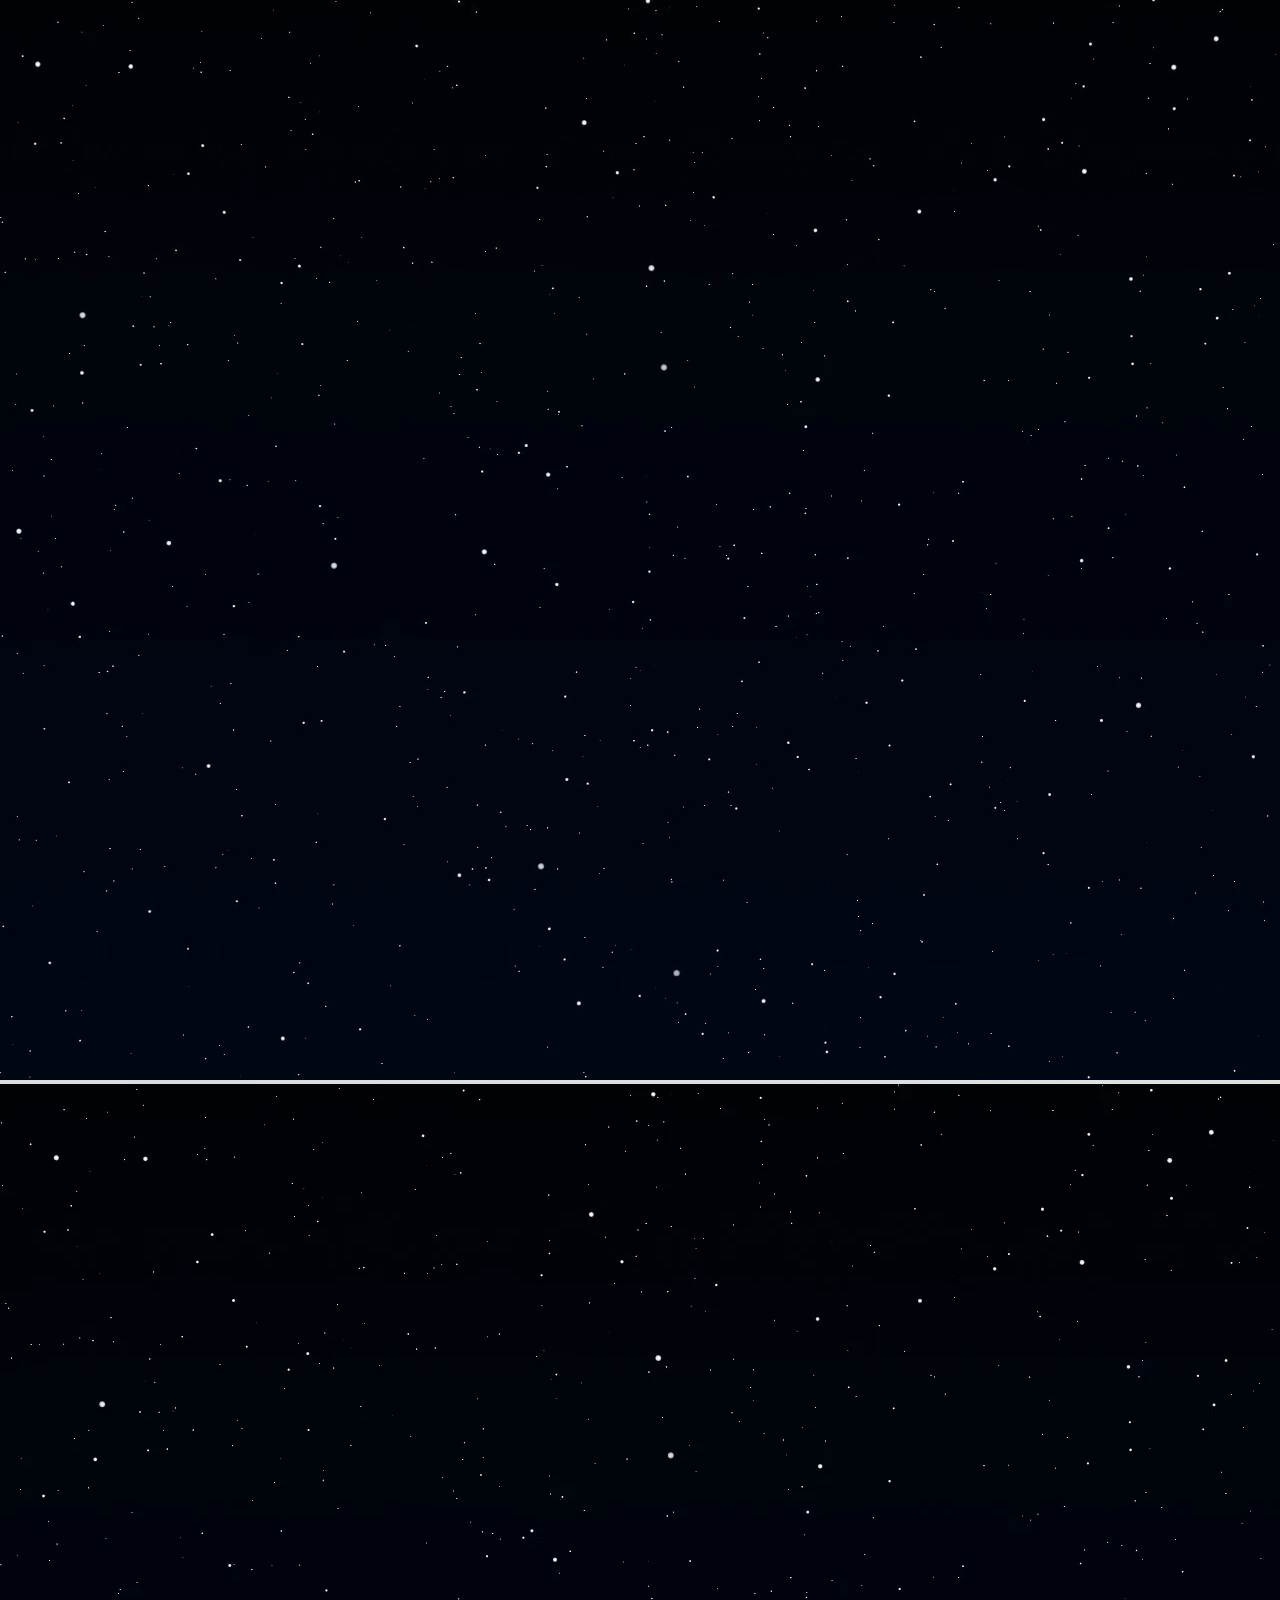
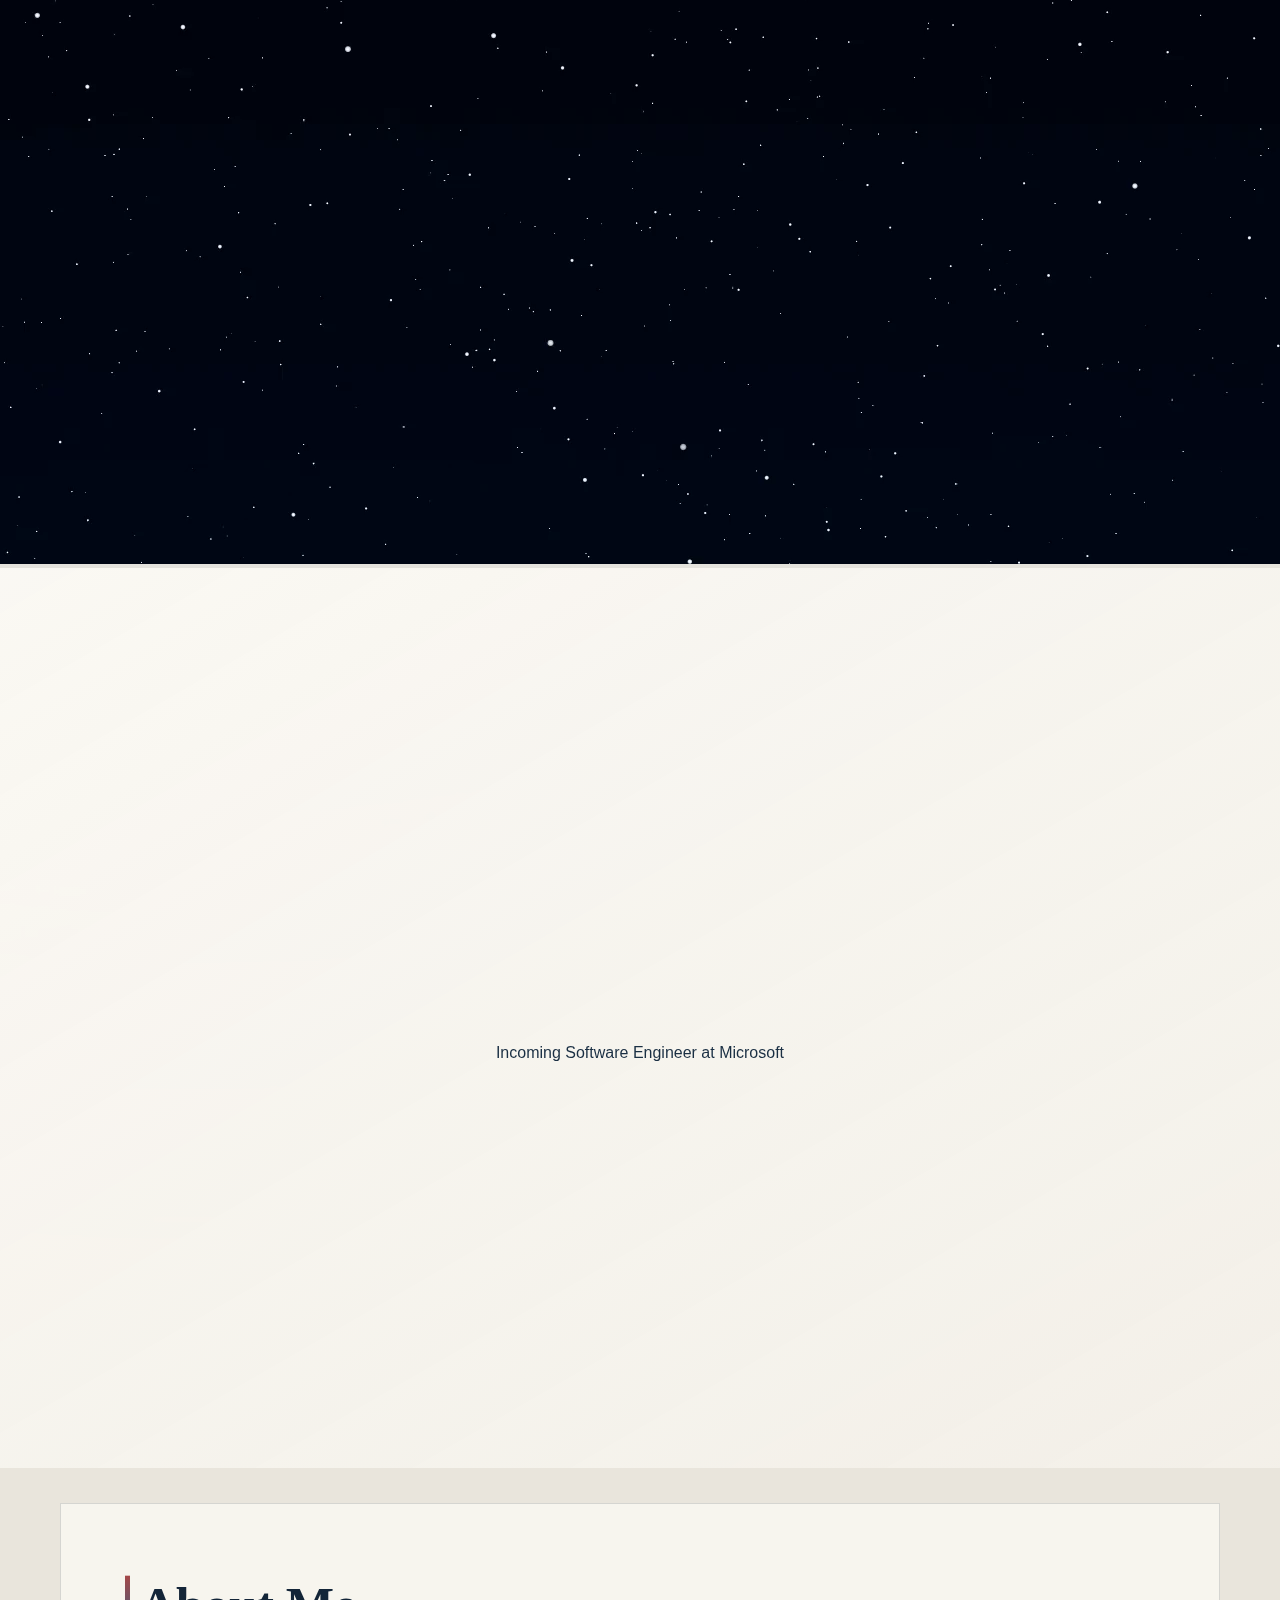
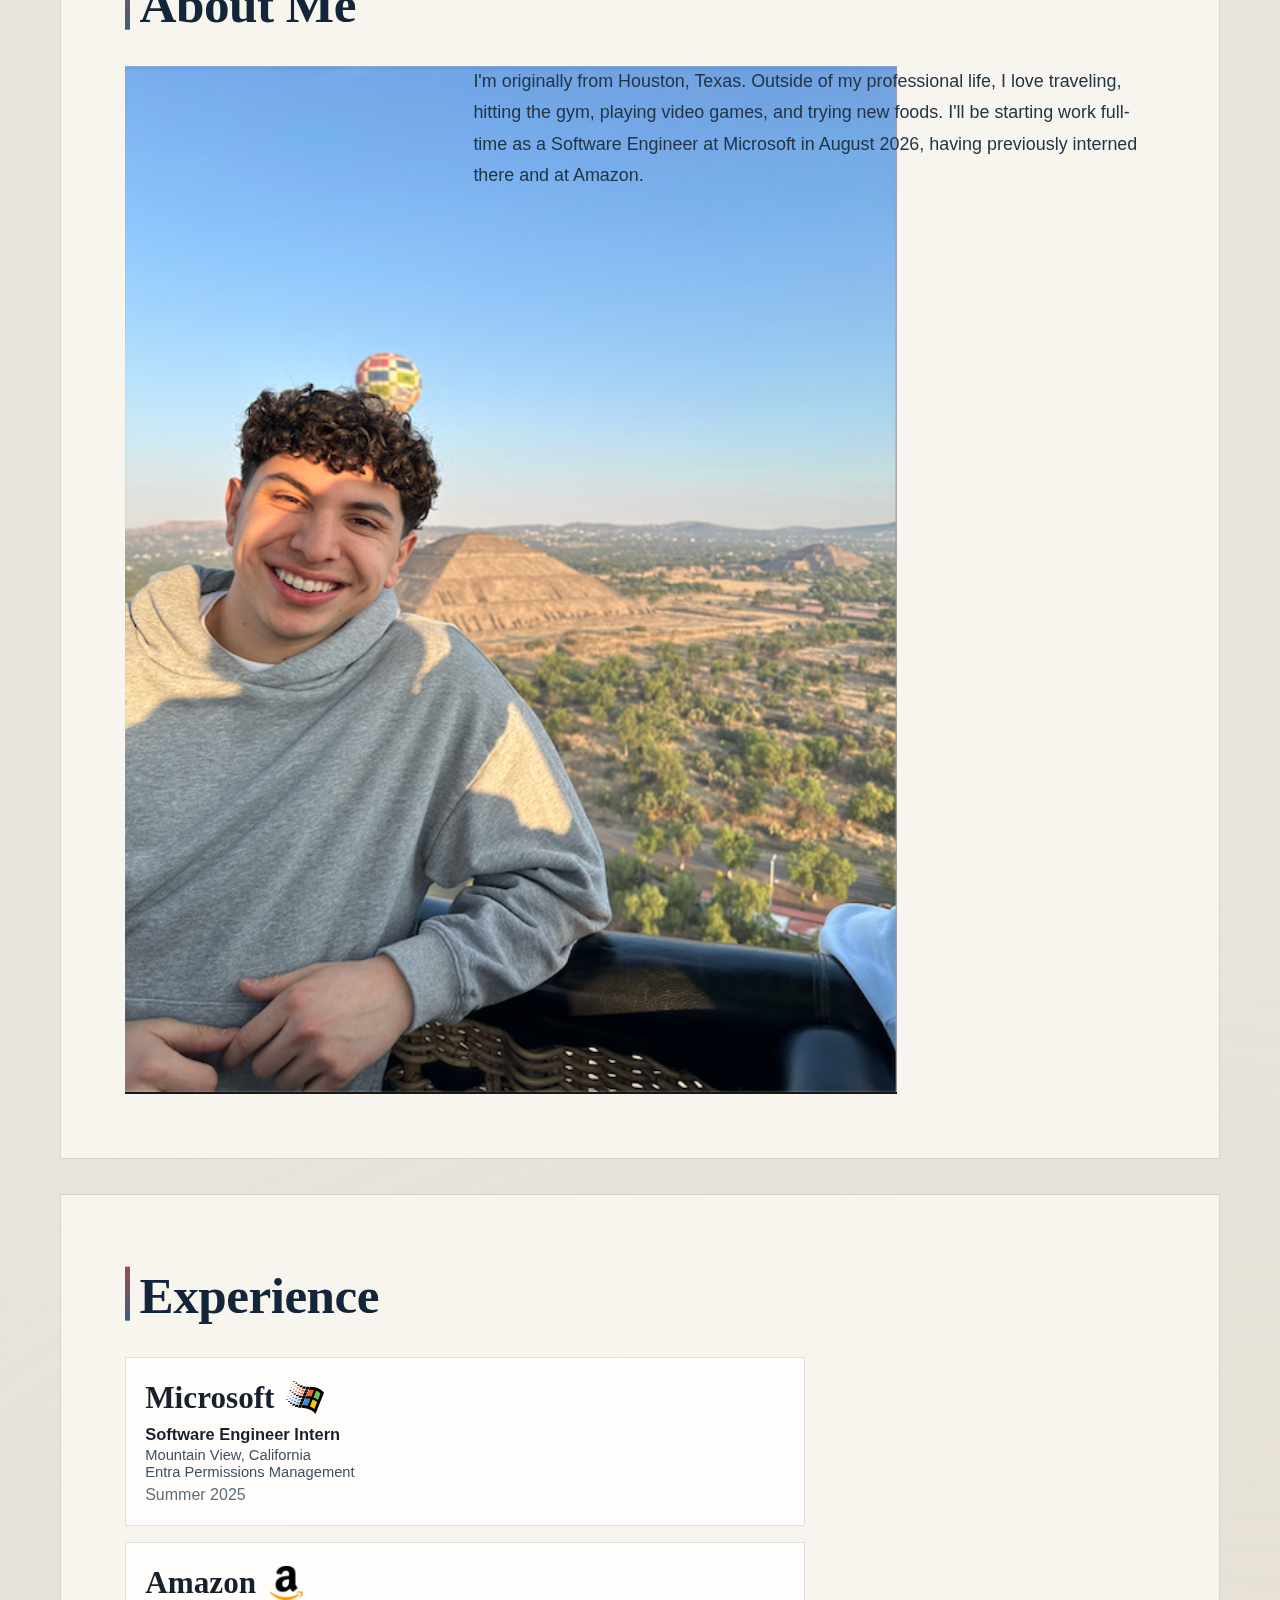
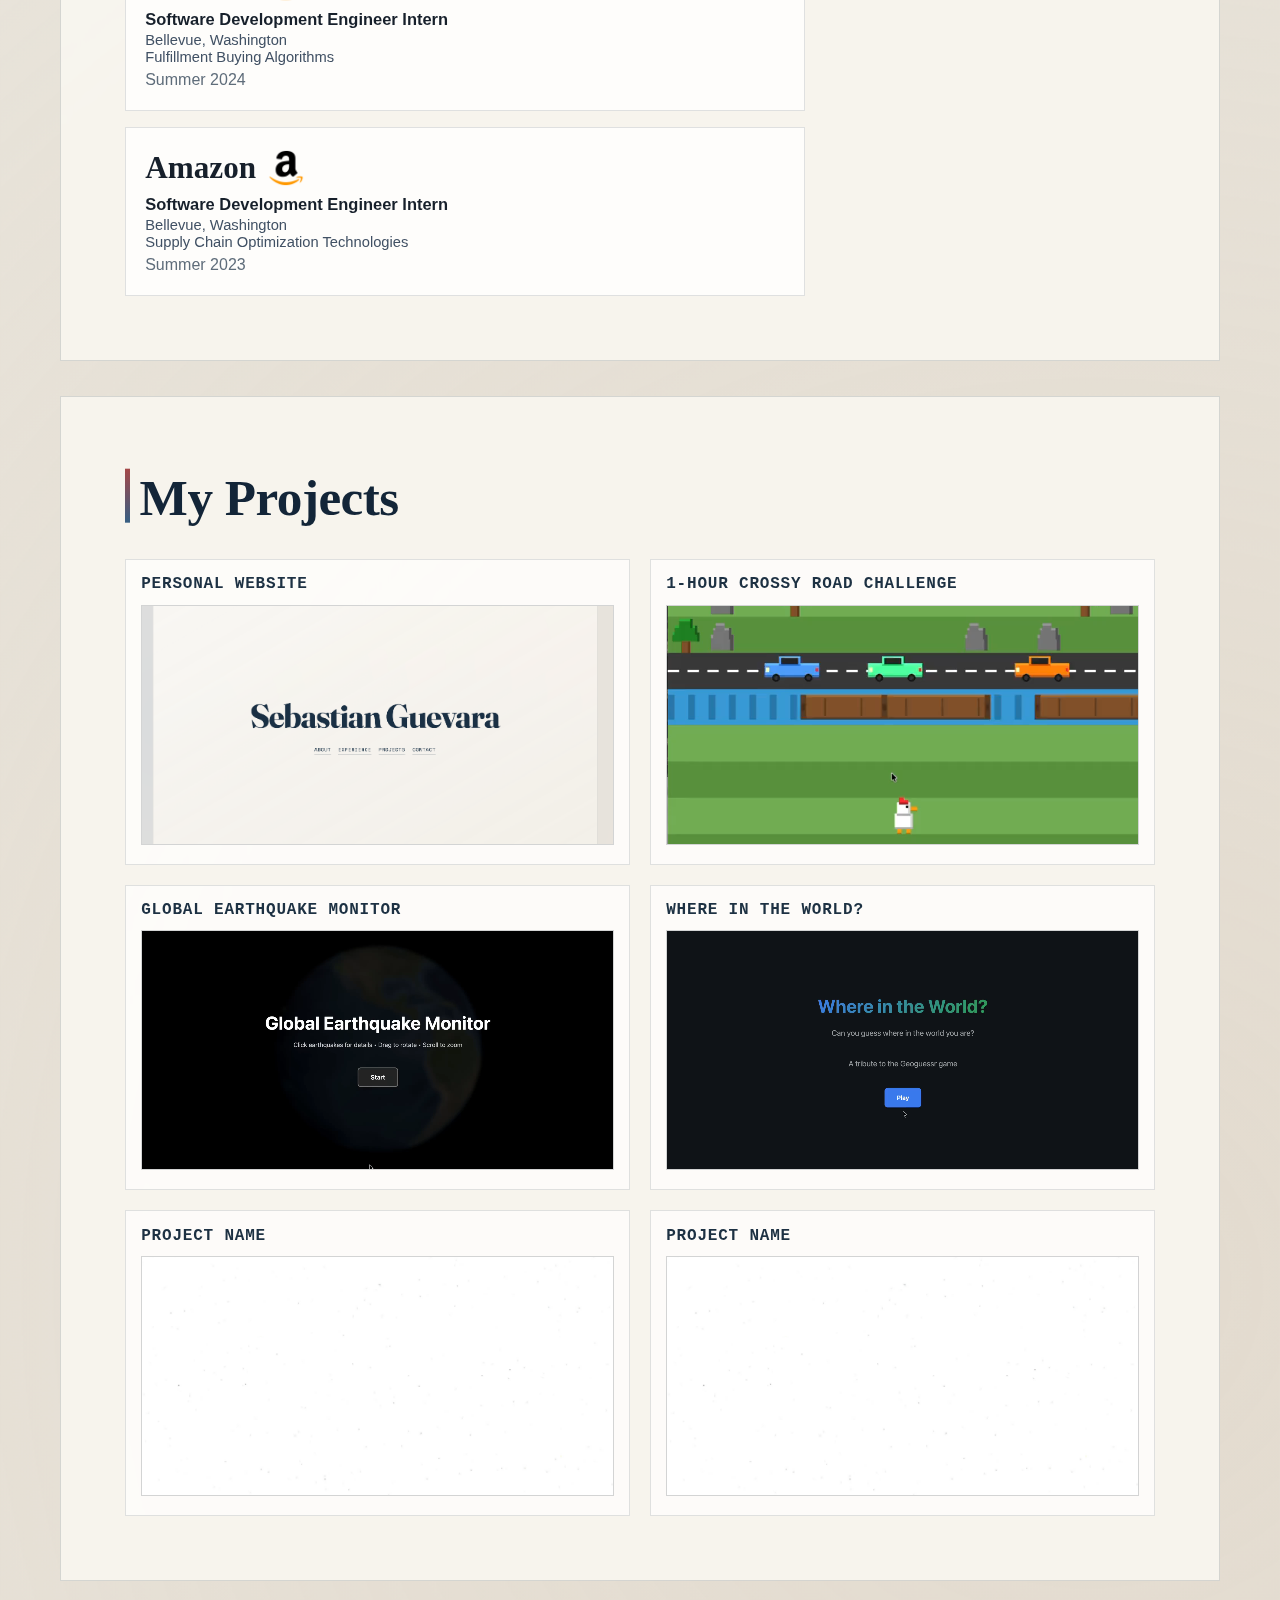
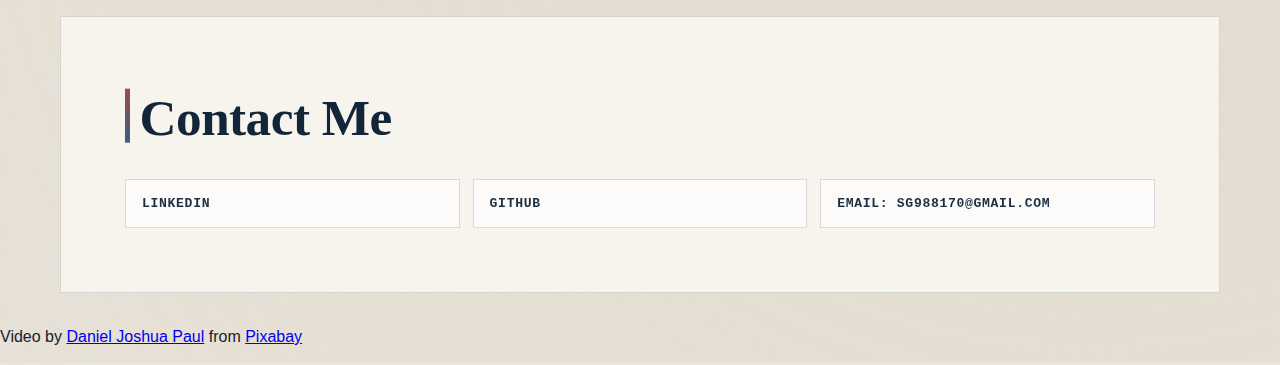
<file: index.html>
<!DOCTYPE html>
<html lang="en">
<head>
    <meta charset="UTF-8">
    <meta name="viewport" content="width=device-width, initial-scale=1.0">
    <title>Sebastian Guevara</title>
    <link rel="stylesheet" href="css/styles.css">
    <link rel="preconnect" href="https://fonts.googleapis.com">
    <link rel="preconnect" href="https://fonts.gstatic.com" crossorigin>
    <link href="https://fonts.googleapis.com/css2?family=Space+Grotesk:wght@400;700&display=swap" rel="stylesheet">
    <link href="https://fonts.googleapis.com/css2?family=Poppins:ital,wght@0,100;0,200;0,300;0,400;0,500;0,600;0,700;0,800;0,900;1,100;1,200;1,300;1,400;1,500;1,600;1,700;1,800;1,900&display=swap" rel="stylesheet">

    <link rel="icon" href="/favicon.ico" sizes="any">
    <link rel="icon" href="/favicon.svg" type="image/svg+xml">
    <link rel="apple-touch-icon" href="/apple-touch-icon.png">
</head>

<body>

    <!-- used copilot to figure out how to intergrate this video
     i learned that if i don't specify type the browser will load slower.
     i also learned that if i didn't add the muted attribute then some browser could block my video from playing -->
    <video id = "start-vid" autoplay loop muted>
        <source src="assets/videos/starsmoving.mp4" type="video/mp4">
    </video>

    <video id = "loop-vid" loop muted>
        <source src="assets/videos/starsmoving.mp4" type="video/mp4">
    </video>

    <main>
        <section class="front-page">
            <h1>Sebastian Guevara</h1>
            <p>Incoming Software Engineer at Microsoft</p>

            <!-- Here I learned that you should use class so you can reuse the css style. 
            Since i'm making a pill button it's better to use it over i'd because I want all my pill boxes to looks the same.-->
            <div class = "pill-buttons">
                <a href="#about">About</a>
                <a href="#experience">Experience</a>
                <a href="#projects">Projects</a>
                <a href="#contact">Contact</a>
            </div>

        </section>

        <section id="about">
            <h2>About Me</h2>
            <div id="about-content">
                <img src="assets/images/headshotWebsite.png">
                <p>I'm originally from Houston, Texas. Outside of my professional life, I love traveling, hitting the gym, playing video games, and trying new foods. 
                    I'll be starting work full-time as a Software Engineer at Microsoft in August 2026, having previously interned there and at Amazon.</p>
            </div>
        </section>

        <section id="experience">
            <h2>Experience</h2>
            <div class="timeline">
                <div class="timeline-item">
                    <div class="company-header">
                        <h3>Microsoft</h3>
                        <img id = "msft" src = "assets/images/old_windows_logo.svg">
                    </div>
                    <h4>Software Engineer Intern</h4>
                    <h5>Mountain View, California</h5>
                    <h5>Entra Permissions Management</h5>
                    <p>Summer 2025</p>
                </div>

                <div class="timeline-item">
                    <div class="company-header">
                        <h3>Amazon</h3>
                        <img class = "amazon" src = "assets/images/amazon_logo.png">
                    </div>
                    <h4>Software Development Engineer Intern</h4>
                    <h5>Bellevue, Washington</h5>
                    <h5>Fulfillment Buying Algorithms</h5>
                    <p>Summer 2024</p>
                </div>

                <div class="timeline-item">
                    <div class="company-header">
                        <h3>Amazon</h3>
                        <img class = "amazon" src = "assets/images/amazon_logo.png">
                    </div>
                    <h4>Software Development Engineer Intern</h4>
                    <h5>Bellevue, Washington</h5>
                    <h5>Supply Chain Optimization Technologies</h5>
                    <p>Summer 2023</p>
                </div>
                
            </div>
        </section>

        <section id="projects">
            <h2>My Projects</h2>
            <div id="project-content">
                <a href="https://github.com/bocanadas/bocanadas.github.io.git" class="project-box">
                    <h3>Personal Website</h3>
                    <img src = "assets/images/projectSiteThumbnail.png">
                </a>

                <a href="https://github.com/bocanadas/crossy_roads_one_hour_challenge" class="project-box">
                    <h3>1-Hour Crossy Road Challenge</h3>
                    <video autoplay loop muted playsinline>
                        <source src="assets/videos/crossyroadgame.mp4" type="video/mp4">
                    </video>
                </a>

                <a href="https://earthquake-globe-3d.vercel.app" class="project-box">
                    <h3>Global Earthquake Monitor</h3>
                    <video autoplay loop muted playsinline 
                    src="assets/videos/hw3-15113-portfolio.mp4" type="video/mp4">
                </a>

                <!-- remember to add href="none" back in to make the link clickable -->
                <a href="https://bocanadas.github.io/geoguessr-frontend/" class="project-box">
                    <h3>Where in the World?</h3>
                    <video autoplay loop muted playsinline 
                    src="assets/videos/geoguessr.mp4" type="video/mp4">
                </a>

                <a class="project-box">
                    <h3>Project Name</h3>
                    <img src="assets/images/blank.jpg">
                </a>

                <a class="project-box">
                    <h3>Project Name</h3>
                    <img src="assets/images/blank.jpg">
                </a>
            </div>
        </section>

        <section id="contact">
            <h2>Contact Me</h2>
            <div id="contact-links">
                <a href="https://www.linkedin.com/in/sebastian-guevaraa/"> 
                    <h3>LinkedIn</h3>
                </a>
                <a href="https://github.com/bocanadas"> 
                    <h3>Github</h3>
                </a>
                <a href="mailto:sg988170@gmail.com">
                    <h3>Email: sg988170@gmail.com</h3>
                </a>
            </div>
        </section>
    </main>

    <footer>
        <p>Video by <a href="https://pixabay.com/users/paasadani-7541814/?utm_source=link-attribution&utm_medium=referral&utm_campaign=video&utm_content=24065">Daniel Joshua Paul</a> from <a href="https://pixabay.com//?utm_source=link-attribution&utm_medium=referral&utm_campaign=video&utm_content=24065">Pixabay</a></p>
    </footer>
    
    <script src="js/script.js"></script>
</body>
</html>
</file>
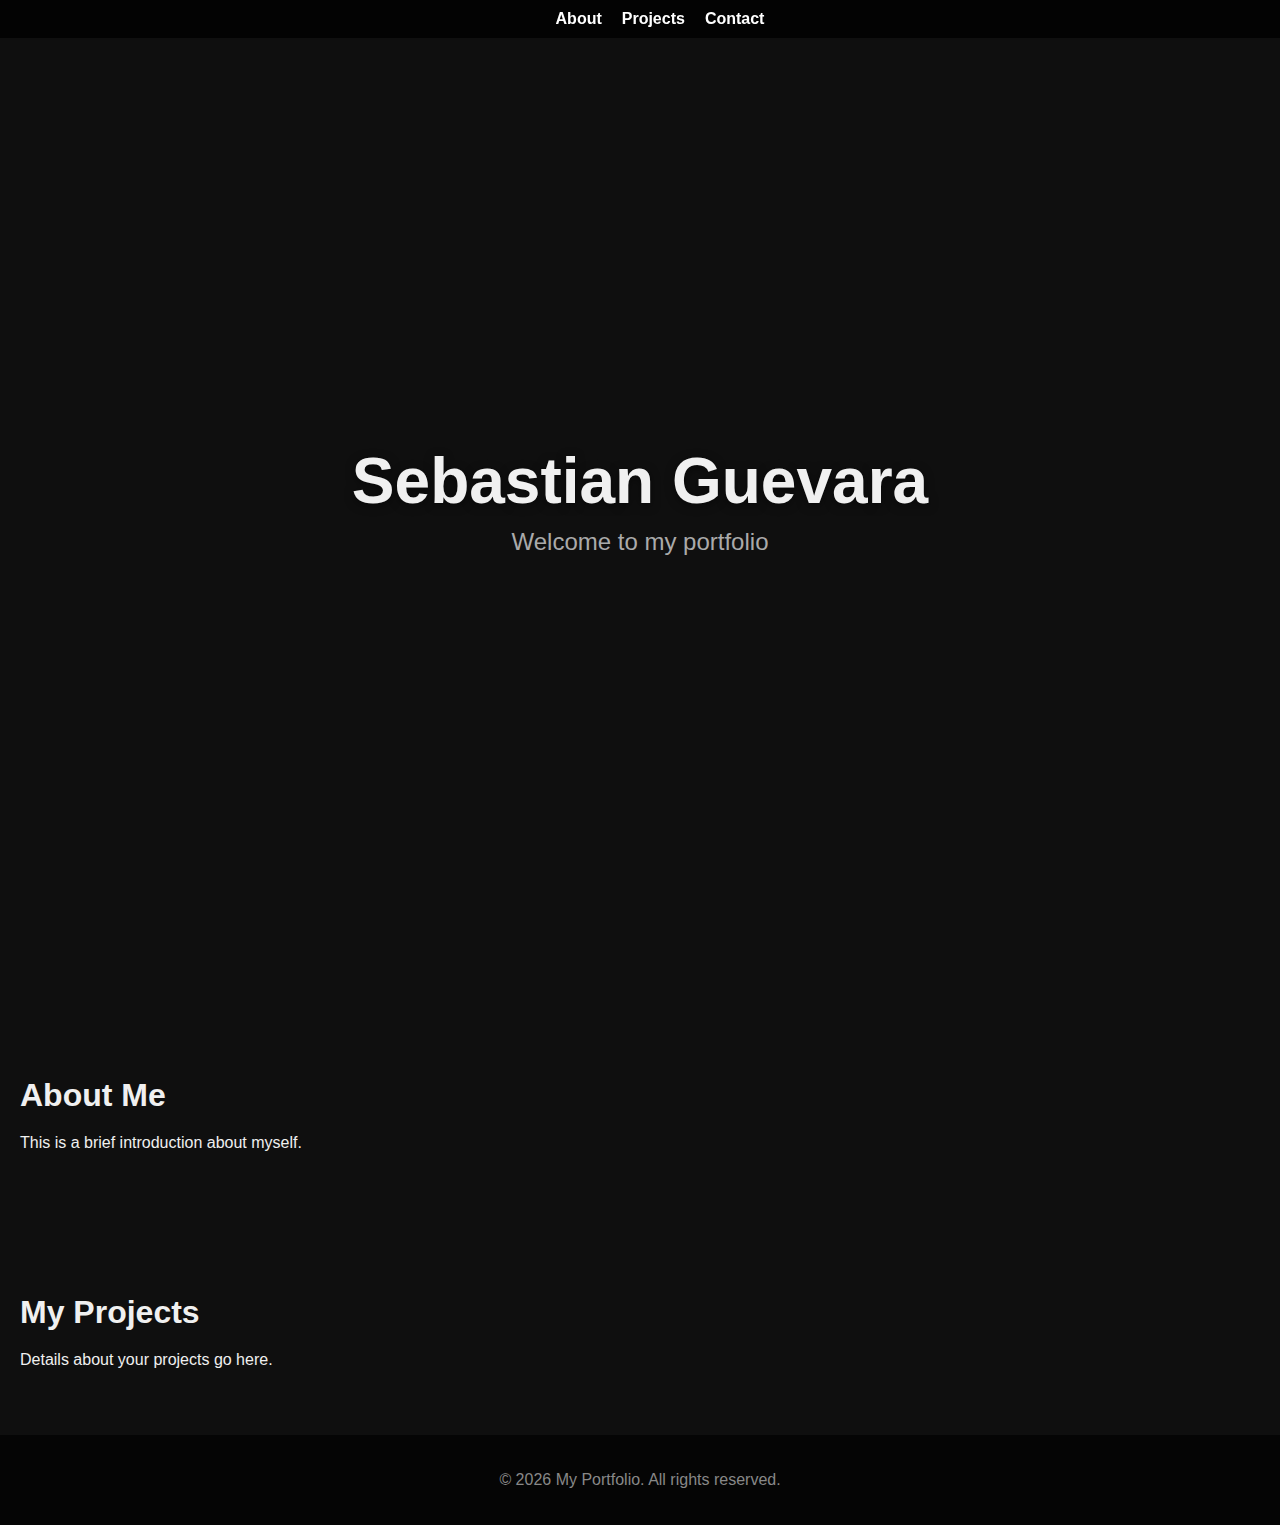
<file: portfolio-website/src/index.html>
<!DOCTYPE html>
<html lang="en">
<head>
    <meta charset="UTF-8">
    <meta name="viewport" content="width=device-width, initial-scale=1.0">
    <title>My Portfolio</title>
    <link rel="stylesheet" href="css/styles.css">
</head>
<body>
    <header>
        <nav>
            <ul>
                <li><a href="#about">About</a></li>
                <li><a href="#projects">Projects</a></li>
                <li><a href="#contact">Contact</a></li>
            </ul>
        </nav>
    </header>

    <main>
        <section class="front-page">
            <h1>Sebastian Guevara</h1>
            <p>Welcome to my portfolio</p>
        </section>

        <section id="about">
            <h2>About Me</h2>
            <p>This is a brief introduction about myself.</p>
        </section>

        <section id="projects">
            <h2>My Projects</h2>
            <p>Details about your projects go here.</p>
        </section>
    </main>

    <footer>
        <p>&copy; 2026 My Portfolio. All rights reserved.</p>
    </footer>
</body>
</html>
</file>
<file: css/styles.css>
:root {
    --ink: #17202b;
    --ink-soft: #415164;
    --paper: rgba(248, 246, 240, 0.9);
    --paper-strong: rgba(252, 250, 245, 0.95);
    --line: rgba(34, 48, 63, 0.16);
    --max: 1160px;
}

* {
    box-sizing: border-box;
}

html,
body {
    margin: 0;
    padding: 0;
    scroll-behavior: smooth;
}

body {
    font-family: 'Manrope', sans-serif;
    color: var(--ink);
    background:
        radial-gradient(circle at 15% 10%, rgba(186, 203, 224, 0.35), transparent 36%),
        radial-gradient(circle at 85% 90%, rgba(209, 189, 168, 0.26), transparent 34%),
        #e9e5dc;
    overflow-x: hidden;
}

main {
    position: relative;
    z-index: 1;
}

section {
    width: min(var(--max), calc(100% - 4rem));
    margin: 0 auto 2.2rem auto;
    border: 1px solid var(--line);
    background: var(--paper);
    backdrop-filter: blur(8px);
    -webkit-backdrop-filter: blur(8px);
    padding: clamp(2rem, 5vw, 4.2rem);
    scroll-margin-top: 86px;
}

section h2 {
    margin: 0 0 2rem 0;
    font-family: 'Fraunces', serif;
    font-size: clamp(2rem, 4vw, 3.2rem);
    font-weight: 600;
    letter-spacing: -0.01em;
    color: #132538;
}

section h2::before {
    content: '';
    display: inline-block;
    width: 5px;
    height: 1.05em;
    margin-right: 0.6rem;
    transform: translateY(0.15em);
    background: linear-gradient(180deg, #a54848, #365f83);
}

.top-nav {
    position: fixed;
    top: 18px;
    left: 50%;
    transform: translateX(-50%) translateY(-10px);
    z-index: 20;
    opacity: 0;
    pointer-events: none;
    transition: opacity 0.3s ease, transform 0.3s ease;
}

.top-nav.visible {
    opacity: 1;
    pointer-events: auto;
    transform: translateX(-50%) translateY(0);
}

.top-nav nav {
    display: flex;
    gap: 1.1rem;
    border: 1px solid rgba(24, 39, 54, 0.2);
    background: rgba(250, 248, 243, 0.86);
    padding: 0.7rem 1rem;
    backdrop-filter: blur(8px);
    -webkit-backdrop-filter: blur(8px);
}

.top-nav a {
    color: rgba(22, 36, 51, 0.95);
    text-decoration: none;
    text-transform: uppercase;
    font-family: 'Space Mono', monospace;
    letter-spacing: 0.07em;
    font-size: 0.75rem;
    border-bottom: 1px solid transparent;
    transition: border-color 0.2s ease, opacity 0.2s ease;
}

.top-nav a::before {
    content: '/';
    margin-right: 0.35rem;
    color: rgba(22, 36, 51, 0.48);
}

.top-nav a:hover,
.top-nav a.active {
    border-color: rgba(22, 36, 51, 0.68);
}

.front-page {
    width: 100%;
    margin: 0 0 2.2rem 0;
    border: none;
    min-height: 100vh;
    border-radius: 0;
    background: linear-gradient(150deg, rgba(251, 249, 244, 0.95), rgba(244, 241, 234, 0.88));
    border-color: rgba(32, 47, 62, 0.14);
    color: #1a2f43;
    display: grid;
    place-content: center;
    text-align: center;
    gap: 0.9rem;
    transition: width 1000ms ease, margin 1000ms ease, border-radius 1000ms ease, min-height 1000ms ease, border 1000ms ease;
}

body.hero-condensed .front-page {
    width: min(var(--max), calc(100% - 4rem));
    margin: 1.4rem auto 2.2rem auto;
    border: 1px solid var(--line);
    min-height: calc(100vh - 2.2rem);
}

.front-page h1 {
    margin: 0;
    font-family: 'Fraunces', serif;
    font-size: clamp(2.4rem, 8vw, 5.4rem);
    letter-spacing: -0.02em;
    opacity: 0;
    transform: translateY(8px);
    animation: heroFadeIn 700ms ease-out forwards;
}

.pill-buttons {
    margin-top: 0.7rem;
    display: flex;
    flex-wrap: wrap;
    justify-content: center;
    gap: 1.2rem;
    opacity: 0;
    transform: translateY(8px);
    animation: heroFadeIn 700ms ease-out 140ms forwards;
}

.pill-buttons a {
    color: #1c3348;
    text-decoration: none;
    font-family: 'Space Mono', monospace;
    text-transform: uppercase;
    letter-spacing: 0.08em;
    font-size: 0.78rem;
    border-bottom: 1px solid rgba(28, 51, 72, 0.24);
    padding-bottom: 0.2rem;
    transition: border-color 0.2s ease, color 0.2s ease;
}

.pill-buttons a:hover {
    color: #0f2335;
    border-bottom-color: #0f2335;
}

@keyframes heroFadeIn {
    from {
        opacity: 0;
        transform: translateY(8px);
    }
    to {
        opacity: 1;
        transform: translateY(0);
    }
}

#about-content {
    display: grid;
    grid-template-columns: minmax(220px, 310px) 1fr;
    gap: clamp(1.4rem, 3vw, 2.5rem);
    align-items: start;
}

.about-image-shell {
    border: 1px solid rgba(19, 37, 56, 0.2);
    padding: 0.7rem;
    background: var(--paper-strong);
    transform: rotate(-1.4deg);
}

.about-image-shell img {
    display: block;
    width: 100%;
    border-radius: 2px;
}

.about-panel {
    border-left: 2px solid rgba(54, 95, 131, 0.45);
    padding-left: clamp(0.55rem, 1.8vw, 1rem);
}

#about-content p {
    margin: 0;
    font-size: clamp(1.02rem, 1.4vw, 1.2rem);
    line-height: 1.75;
    color: #223446;
}

.about-intro {
    font-size: clamp(1.15rem, 1.9vw, 1.42rem) !important;
    color: #172f45 !important;
    margin-bottom: 0.9rem !important;
}

.about-signature {
    margin-top: 1rem !important;
    font-family: 'Fraunces', serif;
    font-size: 1.07rem !important;
    color: #355878 !important;
}

.about-education {
    margin-top: 1.25rem;
    padding: 0.72rem 0.9rem 0.72rem 0.45rem;
    border: 1px solid rgba(54, 95, 131, 0.22);
    background: rgba(255, 255, 255, 0.55);
    display: inline-flex;
    align-items: center;
    gap: 0.6rem;
    width: fit-content;
    max-width: 100%;
}

.education-logo {
    width: 80px;
    height: 80px;
    object-fit: contain;
    flex: 0 0 auto;
}

.education-details p {
    margin: 0;
    color: #223446;
    line-height: 1.35;
    font-size: 0.9rem;
}

.education-class-year {
    font-family: 'Space Mono', monospace;
    text-transform: uppercase;
    letter-spacing: 0.06em;
    font-size: 0.72rem !important;
    color: #365f83 !important;
    margin-bottom: 0.22rem !important;
}

.timeline {
    display: grid;
    gap: 1rem;
    justify-items: start;
}

.timeline-item {
    border: 1px solid rgba(30, 43, 57, 0.14);
    background: rgba(255, 255, 255, 0.76);
    padding: 1.3rem 1.2rem;
    width: min(100%, 680px);
    transition: transform 0.25s ease, box-shadow 0.25s ease;
}

.timeline-item:hover {
    transform: translateY(-2px);
    box-shadow: 0 14px 30px rgba(21, 35, 54, 0.09);
}

.company-header {
    display: flex;
    align-items: center;
    gap: 0.7rem;
    margin-bottom: 0.5rem;
}

.timeline-item h3 {
    margin: 0;
    font-family: 'Fraunces', serif;
    font-size: clamp(1.5rem, 2.8vw, 1.95rem);
}

.timeline-item h4 {
    margin: 0.18rem 0;
    font-size: 1.03rem;
}

.timeline-item h5 {
    margin: 0.08rem 0;
    font-size: 0.92rem;
    color: var(--ink-soft);
    font-weight: 500;
}

.timeline-item p {
    margin: 0.4rem 0 0 0;
    color: #5f6d7a;
}

.timeline-item img {
    width: 38px;
    height: 38px;
    object-fit: contain;
}

#project-content {
    display: grid;
    grid-template-columns: repeat(2, minmax(0, 1fr));
    gap: 1.25rem;
}

.project-box {
    text-decoration: none;
    color: inherit;
    border: 1px solid rgba(26, 40, 56, 0.13);
    background: rgba(255, 255, 255, 0.7);
    padding: 0.95rem;
    transition: transform 0.25s ease, box-shadow 0.25s ease;
}

.project-box:hover {
    transform: translateY(-3px);
    box-shadow: 0 15px 34px rgba(21, 35, 54, 0.1);
}

.project-box h3 {
    margin: 0 0 0.7rem 0;
    font-size: 1rem;
    color: #1d3143;
    font-family: 'Space Mono', monospace;
    text-transform: uppercase;
    letter-spacing: 0.05em;
}

.project-summary {
    margin: 0 0 0.8rem 0;
    font-size: 0.9rem;
    line-height: 1.45;
    color: #425468;
}

.project-box > :is(img, video) {
    width: 100%;
    height: 240px;
    object-fit: cover;
    border: 1px solid rgba(20, 32, 46, 0.18);
}

#contact-links {
    display: grid;
    grid-template-columns: repeat(auto-fit, minmax(200px, 1fr));
    gap: 0.8rem;
}

#contact-links a {
    text-decoration: none;
    color: #1c2e40;
    border: 1px solid rgba(23, 36, 50, 0.16);
    padding: 1rem;
    background: rgba(255, 255, 255, 0.68);
    transition: transform 0.2s ease, background 0.2s ease;
}

#contact-links a:hover {
    transform: translateY(-2px);
    background: var(--paper-strong);
}

#contact-links h3 {
    margin: 0;
    font-family: 'Space Mono', monospace;
    font-size: 0.82rem;
    letter-spacing: 0.05em;
    text-transform: uppercase;
}

.contact-link-content {
    display: inline-flex;
    align-items: center;
    gap: 0.5rem;
}

.contact-icon {
    width: 16px;
    height: 16px;
    color: #365f83;
    transition: color 0.2s ease, transform 0.2s ease;
}

#contact-links a:hover .contact-icon {
    color: #1c3348;
    transform: translateY(-1px);
}

@media (max-width: 1024px) {
    section {
        width: min(var(--max), calc(100% - 2.2rem));
    }

    #project-content {
        grid-template-columns: 1fr;
    }

    #contact-links {
        grid-template-columns: 1fr;
    }
}

@media (max-width: 768px) {
    .top-nav nav {
        gap: 0.75rem;
        padding: 0.6rem 0.8rem;
    }

    .top-nav a {
        font-size: 0.67rem;
    }

    section {
        width: calc(100% - 1.25rem);
        padding: 1.35rem;
        margin-bottom: 0.9rem;
    }

    body.hero-condensed .front-page {
        min-height: 92vh;
    }

    #about-content {
        grid-template-columns: 1fr;
    }

    .about-image-shell {
        max-width: 260px;
        justify-self: center;
    }

    .about-panel {
        padding-left: 0.9rem;
    }

    .about-education {
        padding: 0.68rem 0.72rem 0.68rem 0.58rem;
        gap: 0.6rem;
    }

    .education-logo {
        width: 80px;
        height: 80px;
    }

    .education-details p {
        font-size: 0.84rem;
    }

    .pill-buttons {
        gap: 0.85rem;
    }
}

@media (prefers-reduced-motion: reduce) {
    .front-page h1,
    .pill-buttons {
        animation: none;
        opacity: 1;
        transform: none;
    }

    .front-page {
        transition: none;
    }
}
</file>
<file: portfolio-website/src/css/styles.css>
/* Basic Reset */
body, html {
    margin: 0;
    padding: 0;
    font-family: Arial, sans-serif;
    background-color: #0f0f0f; /* Dark background for modern look */
    color: #f0f0f0;
}

/* Header and Navigation */
header {
    background-color: rgba(0, 0, 0, 0.8); /* Semi-transparent */
    padding: 10px 20px;
    position: fixed;
    top: 0;
    width: 100%;
    z-index: 10;
}

header nav ul {
    list-style: none;
    display: flex;
    justify-content: center;
    gap: 20px;
    padding: 0;
    margin: 0;
}

header nav ul li a {
    text-decoration: none;
    color: #fff;
    font-weight: bold;
}

/* front-page section */
.front-page {
    height: 100vh;
    display: flex;
    flex-direction: column;
    justify-content: center;
    align-items: center;
    background: #0f0f0f;
    text-align: center;
    overflow: hidden;
}

.front-page h1 {
    font-size: 4rem;
    margin: 0;
    z-index: 2;
    text-shadow: 0 2px 10px rgba(0,0,0,0.5);
}

.front-page p {
    font-size: 1.5rem;
    margin: 10px 0 0;
    z-index: 2;
    color: #aaa;
}

/* Sections */
section {
    padding: 50px 20px;
}

section h2 {
    font-size: 2rem;
    margin-bottom: 20px;
}

/* Footer */
footer {
    text-align: center;
    padding: 20px;
    background: #050505;
    color: #888;
}
</file>
